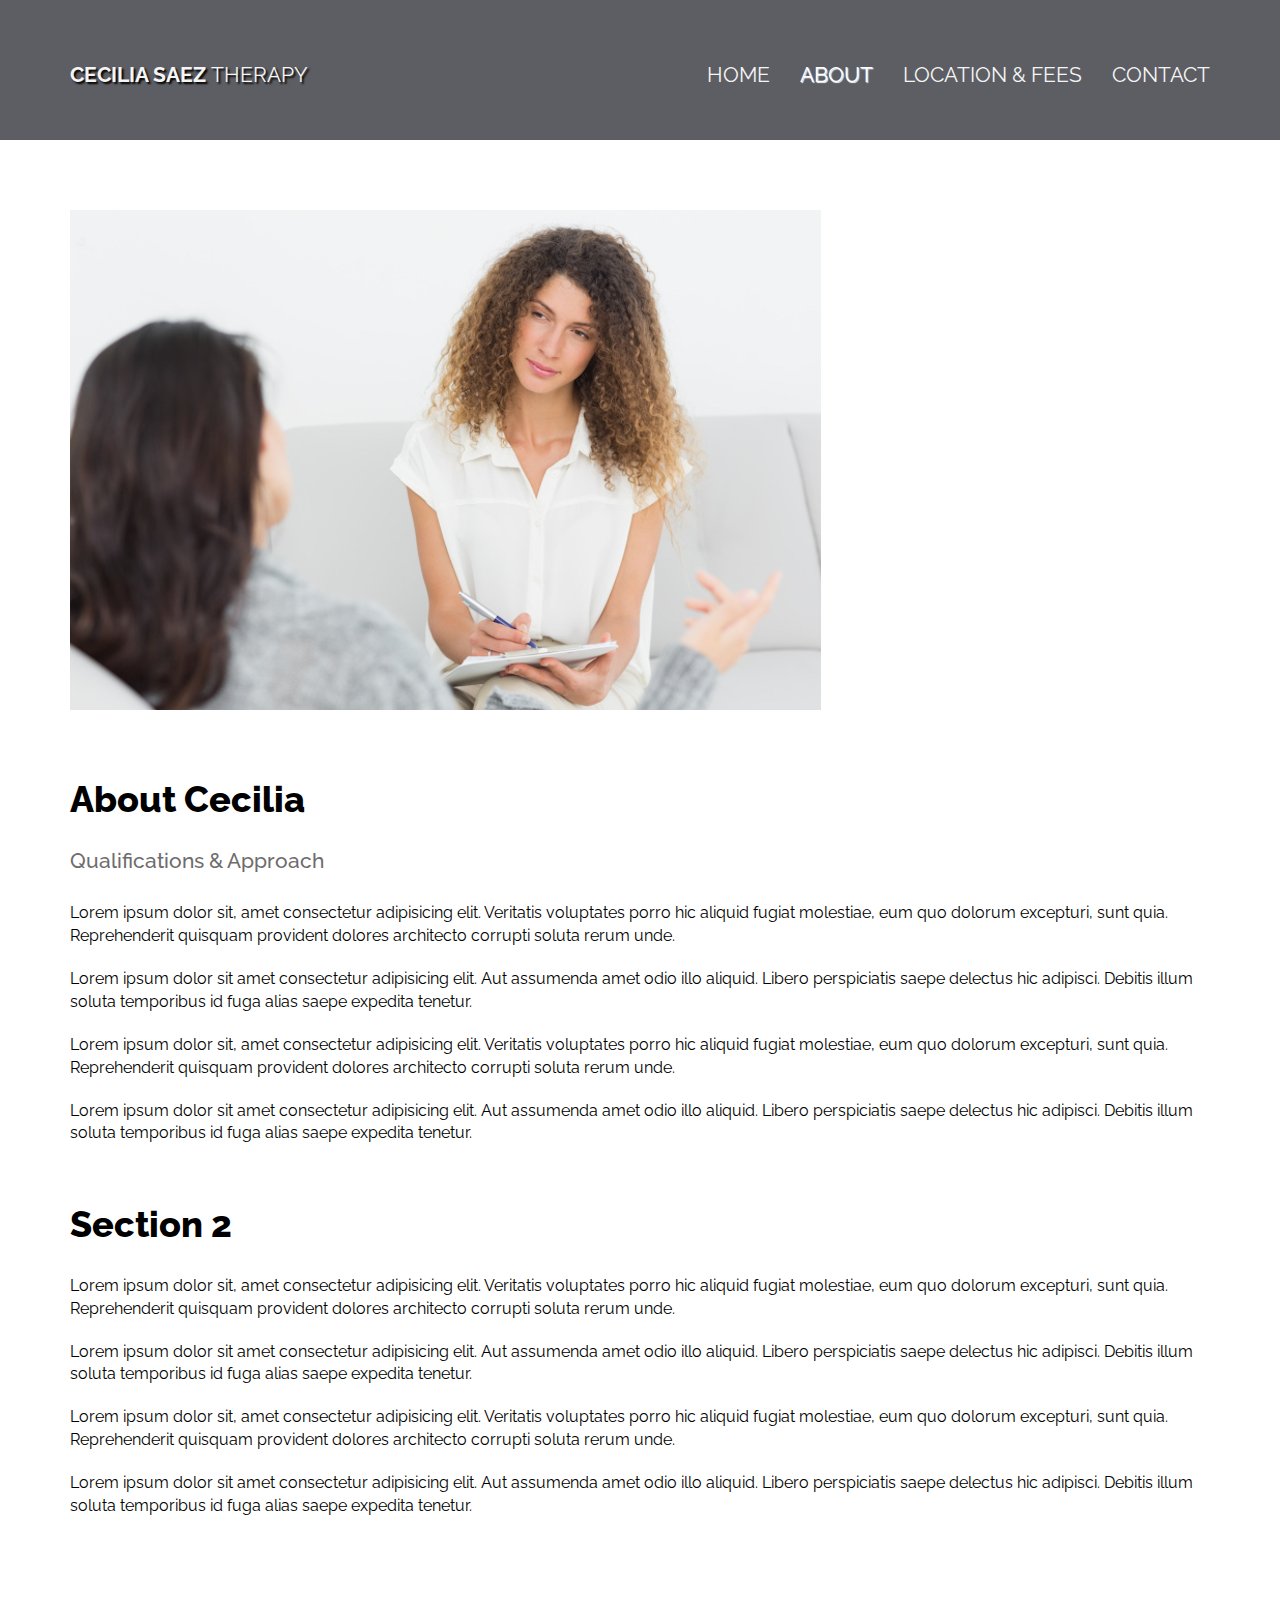
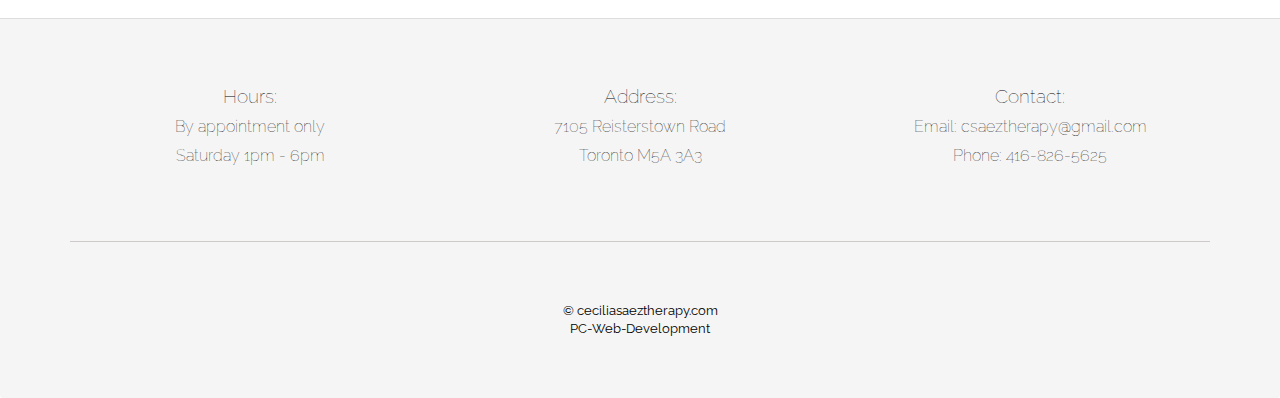
<file: about.html>
<!doctype html>
<html lang="en">
  <head>
    <meta charset="utf-8">
    <meta http-equiv="X-UA-Compatible" content="IE=edge">
    <meta name="viewport" content="width=device-width, initial-scale=1">
    <title>Cecilia Saez Therapy - About</title>
    <link rel="stylesheet" href="css/bootstrap.min.css">
    <link rel="stylesheet" href="css/styles.css">
    <link href="https://fonts.googleapis.com/css?family=Raleway" rel="stylesheet">
    <link rel="stylesheet" href="https://use.fontawesome.com/releases/v5.7.2/css/all.css" integrity="sha384-fnmOCqbTlWIlj8LyTjo7mOUStjsKC4pOpQbqyi7RrhN7udi9RwhKkMHpvLbHG9Sr" crossorigin="anonymous">
  </head>
<body>
  <header>
    <nav id="header-nav-about" class="navbar navbar-default navbar-expand-lg">
      <div class="container">
        <nav class="navbar-header justify-content-between">
            <a id="nav-brand" class="navbar-brand" href="index.html" class="pull-left">
                <strong>Cecilia Saez </strong>Therapy
            </a>
            <button id="navbarToggle" type="button" class="navbar-toggle collapsed" data-toggle="collapse" data-target="#collapsable-nav" aria-expanded="false">
              <span class="sr-only">Toggle navigation</span>
              <span class="icon-bar"></span>
              <span class="icon-bar"></span>
              <span class="icon-bar"></span>
            </button>
        </nav> 
        <div id="collapsable-nav" class="collapse navbar-collapse">
          <ul id="nav-list" class="nav navbar-nav navbar-right">
            <li class="nav-item">
              <a href="index.html">Home<span class="sr-only">(current)</span></a>
            </li>
            <li class="nav-item active">
              <a href="about.html">About</a>
            </li>
            <li class="nav-item">
              <a href="location&fees.html">Location & Fees</a>
            </li>
            <li class="nav-item">
              <a href="#">Contact</a>
            </li>
          </ul>
        </div> 
      </div>
    </nav>
  </header>
  <div class="container">
    <!-- <div id="profile-pic">
      <img src="css/images/counselor-listens-to-client.jpg">
    </div> -->
    <img src="css/images/counselor-listens-to-client.jpg" id="profile-pic">
    <section id="section-one" class="section">
      <div>
        <h1>About Cecilia</h1>
      </div>
      <div>
        <h2 class="sub-heading">Qualifications & Approach</h2>
      </div>
      <div>
        <p>Lorem ipsum dolor sit, amet consectetur adipisicing elit. Veritatis voluptates porro hic aliquid fugiat molestiae, eum quo dolorum excepturi, sunt quia. Reprehenderit quisquam provident dolores architecto corrupti soluta rerum unde.</p>
        <p>Lorem ipsum dolor sit amet consectetur adipisicing elit. Aut assumenda amet odio illo aliquid. Libero perspiciatis saepe delectus hic adipisci. Debitis illum soluta temporibus id fuga alias saepe expedita tenetur.</p>
        <p>Lorem ipsum dolor sit, amet consectetur adipisicing elit. Veritatis voluptates porro hic aliquid fugiat molestiae, eum quo dolorum excepturi, sunt quia. Reprehenderit quisquam provident dolores architecto corrupti soluta rerum unde.</p>
        <p>Lorem ipsum dolor sit amet consectetur adipisicing elit. Aut assumenda amet odio illo aliquid. Libero perspiciatis saepe delectus hic adipisci. Debitis illum soluta temporibus id fuga alias saepe expedita tenetur.</p>
      </div>
    </section>
    <section id="section-two" class="section">
      <div>
          <h1>Section 2</h1>
      </div>
      <div>
        <p>Lorem ipsum dolor sit, amet consectetur adipisicing elit. Veritatis voluptates porro hic aliquid fugiat molestiae, eum quo dolorum excepturi, sunt quia. Reprehenderit quisquam provident dolores architecto corrupti soluta rerum unde.</p>
        <p>Lorem ipsum dolor sit amet consectetur adipisicing elit. Aut assumenda amet odio illo aliquid. Libero perspiciatis saepe delectus hic adipisci. Debitis illum soluta temporibus id fuga alias saepe expedita tenetur.</p>
        <p>Lorem ipsum dolor sit, amet consectetur adipisicing elit. Veritatis voluptates porro hic aliquid fugiat molestiae, eum quo dolorum excepturi, sunt quia. Reprehenderit quisquam provident dolores architecto corrupti soluta rerum unde.</p>
        <p>Lorem ipsum dolor sit amet consectetur adipisicing elit. Aut assumenda amet odio illo aliquid. Libero perspiciatis saepe delectus hic adipisci. Debitis illum soluta temporibus id fuga alias saepe expedita tenetur.</p>
      </div>
    </section>
  </div>

  <footer class="panel-footer">
      <div class="container">
        <div class="row">
          <section id="hours" class="col-sm-4">
            <span>Hours:</span><br>
            By appointment only<br>
            Saturday 1pm - 6pm
            <hr class="visible-xs">
          </section>
          <section id="address" class="col-sm-4">
            <span>Address:</span><br>
            7105 Reisterstown Road<br>
            Toronto M5A 3A3
            <hr class="visible-xs">
          </section>
          <section id="contact" class="col-sm-4">
            <span>Contact:</span><br>
            Email: csaeztherapy@gmail.com<br>
            Phone: 416-826-5625
          </section>
        </div>
        <hr>
        <div class="credits">
          <ul>
            <li>&copy; ceciliasaeztherapy.com</li>
            <li><a href="#">PC-Web-Development</a></li>
            <!-- <li>Images: <a href="http://unsplash.com">Unsplash</a></li> -->
          </ul>
        </div>
      </div>
    </footer>

 

  <!-- jQuery (Bootstrap JS plugins depend on it) -->
  <script src="js/jquery-2.1.4.min.js"></script>
  <script src="js/bootstrap.min.js"></script> 
  <!-- <script src="js/script.js"></script> -->
</body>
</html>
</file>
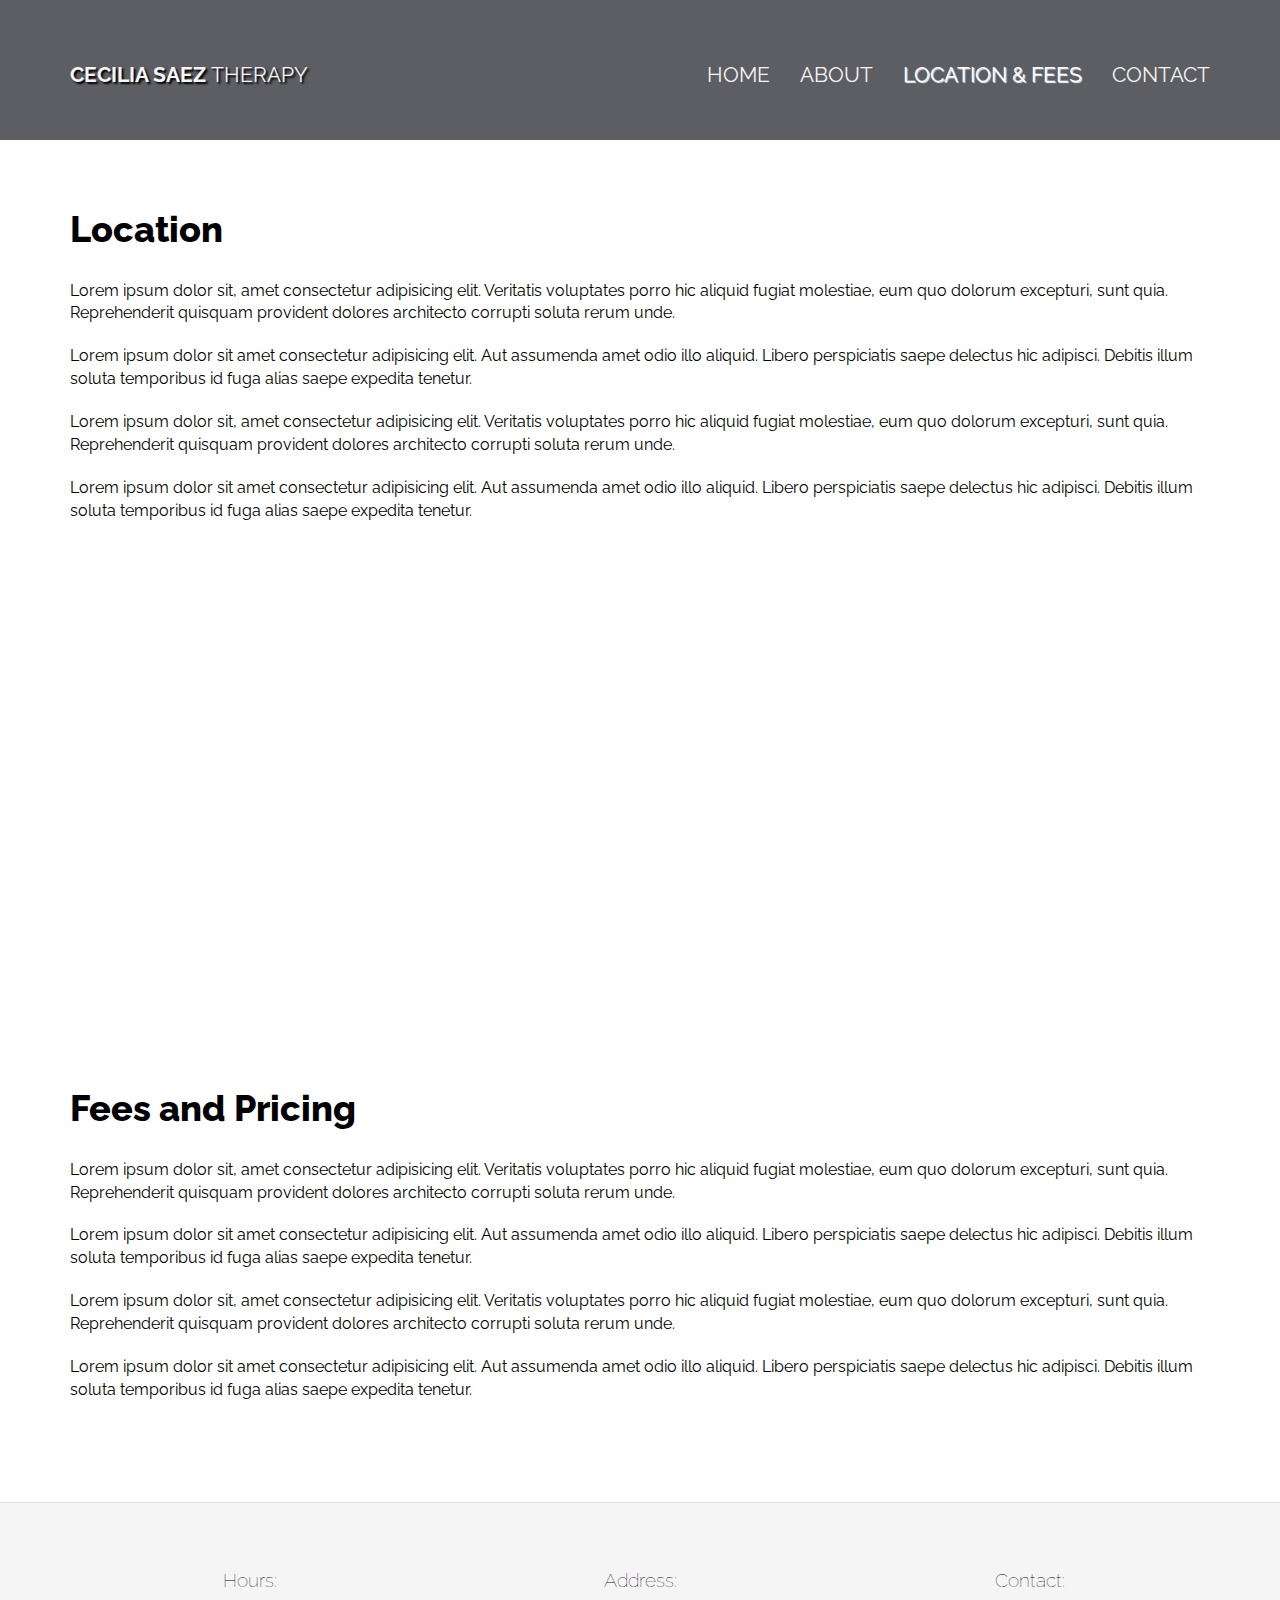
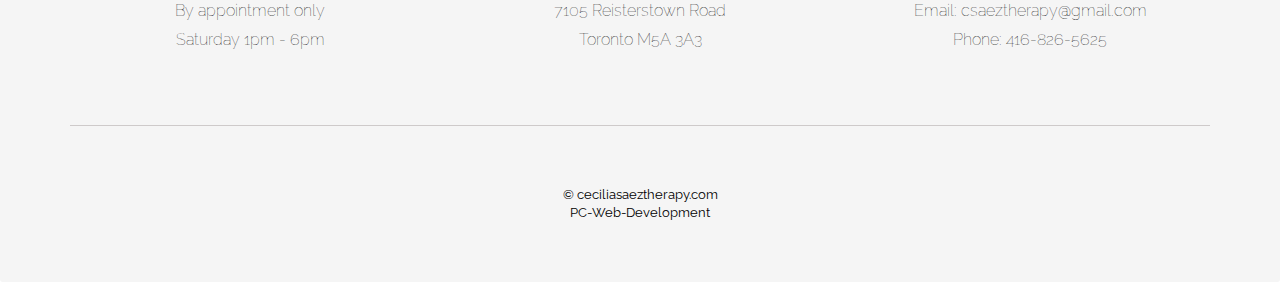
<file: location&fees.html>
<!doctype html>
<html lang="en">
  <head>
    <meta charset="utf-8">
    <meta http-equiv="X-UA-Compatible" content="IE=edge">
    <meta name="viewport" content="width=device-width, initial-scale=1">
    <title>Cecilia Saez Therapy - About</title>
    <link rel="stylesheet" href="css/bootstrap.min.css">
    <link rel="stylesheet" href="css/styles.css">
    <link href="https://fonts.googleapis.com/css?family=Raleway" rel="stylesheet">
    <link rel="stylesheet" href="https://use.fontawesome.com/releases/v5.7.2/css/all.css" integrity="sha384-fnmOCqbTlWIlj8LyTjo7mOUStjsKC4pOpQbqyi7RrhN7udi9RwhKkMHpvLbHG9Sr" crossorigin="anonymous">
  </head>
    <body>
    <header>
        <nav id="header-nav-about" class="navbar navbar-default navbar-expand-lg">
        <div class="container">
            <nav class="navbar-header justify-content-between">
                <a id="nav-brand" class="navbar-brand" href="index.html" class="pull-left">
                    <strong>Cecilia Saez </strong>Therapy
                </a>
                <button id="navbarToggle" type="button" class="navbar-toggle collapsed" data-toggle="collapse" data-target="#collapsable-nav" aria-expanded="false">
                <span class="sr-only">Toggle navigation</span>
                <span class="icon-bar"></span>
                <span class="icon-bar"></span>
                <span class="icon-bar"></span>
                </button>
            </nav> 
            <div id="collapsable-nav" class="collapse navbar-collapse">
            <ul id="nav-list" class="nav navbar-nav navbar-right">
                <li class="nav-item">
                <a href="index.html">Home<span class="sr-only">(current)</span></a>
                </li>
                <li class="nav-item">
                <a href="about.html">About</a>
                </li>
                <li class="nav-item active">
                <a href="location&fees.html">Location & Fees</a>
                </li>
                <li class="nav-item">
                <a href="#">Contact</a>
                </li>
            </ul>
            </div> 
        </div>
        </nav>
    </header>
    <div class="container">
        <!-- <div id="profile-pic">
        <img src="css/images/counselor-listens-to-client.jpg">
        </div> -->
        <section id="section-one" class="section">
        <div>
            <h1>Location</h1>
        </div>
        <div>
            <p>Lorem ipsum dolor sit, amet consectetur adipisicing elit. Veritatis voluptates porro hic aliquid fugiat molestiae, eum quo dolorum excepturi, sunt quia. Reprehenderit quisquam provident dolores architecto corrupti soluta rerum unde.</p>
            <p>Lorem ipsum dolor sit amet consectetur adipisicing elit. Aut assumenda amet odio illo aliquid. Libero perspiciatis saepe delectus hic adipisci. Debitis illum soluta temporibus id fuga alias saepe expedita tenetur.</p>
            <p>Lorem ipsum dolor sit, amet consectetur adipisicing elit. Veritatis voluptates porro hic aliquid fugiat molestiae, eum quo dolorum excepturi, sunt quia. Reprehenderit quisquam provident dolores architecto corrupti soluta rerum unde.</p>
            <p>Lorem ipsum dolor sit amet consectetur adipisicing elit. Aut assumenda amet odio illo aliquid. Libero perspiciatis saepe delectus hic adipisci. Debitis illum soluta temporibus id fuga alias saepe expedita tenetur.</p>
        </div>
        <iframe src="https://www.google.com/maps/embed?pb=!1m18!1m12!1m3!1d2886.1415641203007!2d-79.36958788458878!3d43.66602555961936!2m3!1f0!2f0!3f0!3m2!1i1024!2i768!4f13.1!3m3!1m2!1s0x89d4cb45399e53c1%3A0x63954f9322060f42!2s71+Winchester+St%2C+Toronto%2C+ON+M4X+1A8%2C+Canada!5e0!3m2!1sen!2s!4v1565649626772!5m2!1sen!2s" width="600" height="450" frameborder="0" style="border:0" allowfullscreen></iframe>

        </section>
        <section id="section-two" class="section">
        <div>
            <h1>Fees and Pricing</h1>
        </div>
        <div>
            <p>Lorem ipsum dolor sit, amet consectetur adipisicing elit. Veritatis voluptates porro hic aliquid fugiat molestiae, eum quo dolorum excepturi, sunt quia. Reprehenderit quisquam provident dolores architecto corrupti soluta rerum unde.</p>
            <p>Lorem ipsum dolor sit amet consectetur adipisicing elit. Aut assumenda amet odio illo aliquid. Libero perspiciatis saepe delectus hic adipisci. Debitis illum soluta temporibus id fuga alias saepe expedita tenetur.</p>
            <p>Lorem ipsum dolor sit, amet consectetur adipisicing elit. Veritatis voluptates porro hic aliquid fugiat molestiae, eum quo dolorum excepturi, sunt quia. Reprehenderit quisquam provident dolores architecto corrupti soluta rerum unde.</p>
            <p>Lorem ipsum dolor sit amet consectetur adipisicing elit. Aut assumenda amet odio illo aliquid. Libero perspiciatis saepe delectus hic adipisci. Debitis illum soluta temporibus id fuga alias saepe expedita tenetur.</p>
        </div>
        </section>
    </div>

    <footer class="panel-footer">
        <div class="container">
            <div class="row">
            <section id="hours" class="col-sm-4">
                <span>Hours:</span><br>
                By appointment only<br>
                Saturday 1pm - 6pm
                <hr class="visible-xs">
            </section>
            <section id="address" class="col-sm-4">
                <span>Address:</span><br>
                7105 Reisterstown Road<br>
                Toronto M5A 3A3
                <hr class="visible-xs">
            </section>
            <section id="contact" class="col-sm-4">
                <span>Contact:</span><br>
                Email: csaeztherapy@gmail.com<br>
                Phone: 416-826-5625
            </section>
            </div>
            <hr>
            <div class="credits">
            <ul>
                <li>&copy; ceciliasaeztherapy.com</li>
                <li><a href="#">PC-Web-Development</a></li>
                <!-- <li>Images: <a href="http://unsplash.com">Unsplash</a></li> -->
            </ul>
            </div>
        </div>
        </footer>

    

    <!-- jQuery (Bootstrap JS plugins depend on it) -->
    <script src="js/jquery-2.1.4.min.js"></script>
    <script src="js/bootstrap.min.js"></script> 
    <!-- <script src="js/script.js"></script> -->
    </body>
</html>
</file>
<file: css/styles.css>
body {
  font-size: 16px;
  color: black;
  background-color: #fff;
  font-family: 'Raleway', sans-serif;

}

/* header, main-content and footer containers */
.container {
  margin-top: 50px;
  margin-bottom: 40px;
  margin-right: auto;
  margin-left: auto;
}

/* HEADER */
#header-nav {
  background-image: url("../css/images/peaceful-life-of-a-girl-org copy.jpg");
  background-repeat: no-repeat;
  border-radius: 0;
  border: 0;
  height: 500px;
}

#header-nav-about {
  /* background-image: url("../css/images/counselor-listens-to-client.jpg");
  background-repeat: no-repeat; */
  background-color: rgba(65, 67, 73, 0.856);
  border-radius: 0;
  border: 0;
  height: auto;
}




#nav-brand {
  
  padding-left: 0px;
  font-size: 1.3em;
  text-transform: uppercase;
  color: whitesmoke;
  text-shadow: 2px 2px 2px black;
  margin-left: 0px;
}
#nav-list {
  margin-right: -30px;
}
#nav-list a {
  color: whitesmoke;
  text-transform: uppercase;
  font-size: 1.3em;
}
#nav-list a:hover {
  color: #fff;
  text-shadow: 1px 1px 1px white;
}
#nav-list li.nav-item.active a {
  background-color: transparent;
  color: #fff;
  text-shadow: 1px 1px 1px white;
}

.navbar-toggle {
  border: transparent;
  margin-right: 5px;
  
}

.navbar-default .navbar-toggle .icon-bar {
  background-color: #fff;
}

#banner p {
  color: rgb(189, 184, 184);
  text-align: center;
  margin-top: 120px;
  font-size: 1.2em;
}

/* main content */
#profile-pic {
  position: relative;
  /* float: right; */
  max-width: 80%;
  height: auto;
  margin-left: auto;
  margin-right: auto;
  margin-top: 20px;
  margin-bottom: 50px;
}

.container h1 {
  font-weight: 800;
  margin-bottom: 30px;
}

.section>div>p:last-child {
  margin-bottom: 50px;
}

.container h2 {
  margin-bottom: 30px;
  color: rgb(110, 108, 108);
  font-size: 1.3em;
}

.section {
  margin-bottom: 60px;
}
#hours, #address, #contact {
  line-height: 1.8;
  font-weight: 100;
  padding-bottom: 40px;
  /* font-family: sans-serif; */
}
#hours > span, #address > span, #contact > span{
  font-size: 1.2em;
  /* text-decoration: underline; */
}

p {
  margin-bottom: 20px;
} 

#footer {
  background-color: rgb(185, 183, 183);
  margin-top: 30px;
  padding-top: 20px;
}

div.credits {
  padding-top: 30px;
}
.credits ul {
  list-style-type: none;
  text-align: center;
  font-size: 0.8em;
  padding: 0px;
  
}
.credits a {
  color: inherit;
}
hr {
  border-top: 1px solid rgb(206, 202, 202);
  margin-top: 30px;
  margin-bottom: 30px;
}
.row {
  text-align: center;
}


/********************** Media Queries **************************/

/********** Large devices only **********/
@media (min-width: 1200px) {
  

}

/********** Medium devices only **********/
@media (min-width: 992px) and (max-width: 1199px) {
  

}

/********** Small devices only **********/
@media (min-width: 768px) and (max-width: 991px) {
  .navbar-default .navbar-nav>.active>a {
    background-color: rgb(163, 159, 163);
    margin-left: -15px;
    padding-left: 30px;
    margin-right: 15px;
  }
  
  #nav-list>.active>a:hover {
    text-shadow: none;
    background-color: rgb(163, 159, 163);
  }
  
 .navbar-header {
        float: none;
    }
    .navbar-toggle {
        display: block;
    }
    .navbar-collapse {
        border-top: 1px solid transparent;
        box-shadow: inset 0 1px 0 rgba(255,255,255,0.1);
        overflow: hidden !important;
    }
    .navbar-collapse.collapse {
        display: none!important;
    }
    .navbar-collapse.collapse.in {
        display: block!important;
    }
    .navbar-collapse *[class*='navbar-'] {
        float: none!important;
        /* margin: 7.5px -15px; */
    }
    .navbar-nav > li {
        float: none;
    }
    .navbar-nav > li > a {
        padding-top: 10px;
        padding-bottom: 10px;
    }
    /* #profile-pic {
      max-width: 100%;
      height: auto;
    } */
}

/********** Extra small devices only **********/
@media (max-width: 767px) {
  .container {
    margin-left: 30px;
    margin-right: 30px;
  }
  #nav-brand {
    padding-left: 15px;
  }
  #banner p {
    font-size: 1em;
  }
  hr {
    width: 70%
  }
  .row {
    text-align: center;
  }
  #profile-pic {
    margin-top: 10px;
    margin-bottom: 30px;
  }
  iframe {
    width: 400px;
    height: 380px;
  }
}


/********** Super extra small devices Only :-) (e.g., iPhone 4) **********/
@media (max-width: 479px) {
  /* #banner p {
    font-size: 0.5em;
  } */
  #nav-brand.navbar-brand {
    width: 200px;
    height: 70px;
  }
 
  .container h1 {
    font-size: 24px;
    margin-top: 0px;
    margin-bottom: 30px;
  }
  .container h2 {
    font-size: 18px;
    margin-top: 0px;
    margin-bottom: 30px;
  }
  iframe {
    width: 300px;
    height: 280px;
  }
}
</file>
